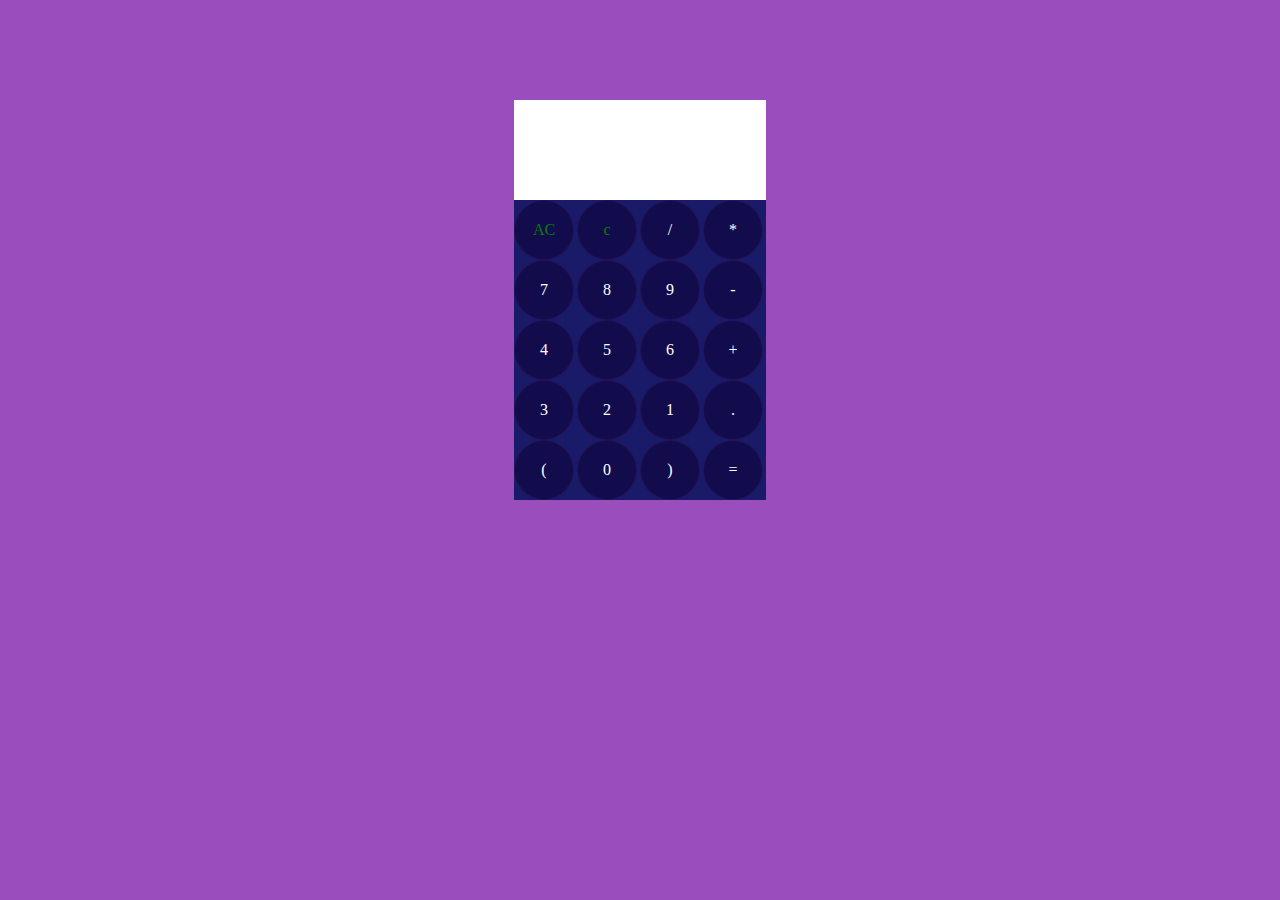
<file: calculator/index.html>
<!DOCTYPE html>
<html>
    <head>
        <title>
            calculator
        </title>
        <link rel="stylesheet" href="style.css">
    </head>
    
    <body>
        
            
            
    <form class="calculator" name="calc">
        
        <input class="value" type="text" name="txt" readonly="">
       
        <span class="num clear symbol" onclick="document.calc.txt.value =''">AC</span>
        <span class="num clear symbol" onclick="document.calx.txt.value=''">c</span>
        <span class="num symbol" onclick="document.calc.txt.value +='/'">/</span>
        <span class="num symbol" onclick="document.calc.txt.value +='*'">*</span>
        <span class="num symbol" onclick="document.calc.txt.value +='7'">7</span>
        <span class="num symbol" onclick="document.calc.txt.value +='8'">8</span>
        <span class="num symbol" onclick="document.calc.txt.value +='9'">9</span>
        <span class="num symbol" onclick="document.calc.txt.value +='-'">-</span>
        <span class="num symbol" onclick="document.calc.txt.value +='4'">4</span>
        <span class="num symbol" onclick="document.calc.txt.value +='5'">5</span>
        <span class="num symbol" onclick="document.calc.txt.value +='6'">6</span>
        <span class="num plus symbol" onclick="document.calc.txt.value +='+'">+</span>
        <span class="num symbol" onclick="document.calc.txt.value +='3'">3</span>
        <span class="num symbol" onclick="document.calc.txt.value +='2'">2</span>
        <span class="num symbol" onclick="document.calc.txt.value +='1'">1</span>
        <span class="num symbol" onclick="document.calc.txt.value +='.'">.</span>
        <span class="num symbol" onclick="document.calc.txt.value +='('">(</span>
        <span class="num symbol" onclick="document.calc.txt.value +='0'">0</span>
        <span class="num symbol " onclick="document.calc.txt.value +=')'">)</span>       
        <span class="num equal symbol" onclick="document.calc.txt.value = eval(calc.txt.value)">=</span>
       
    </form>
</body>
</html>
</file>
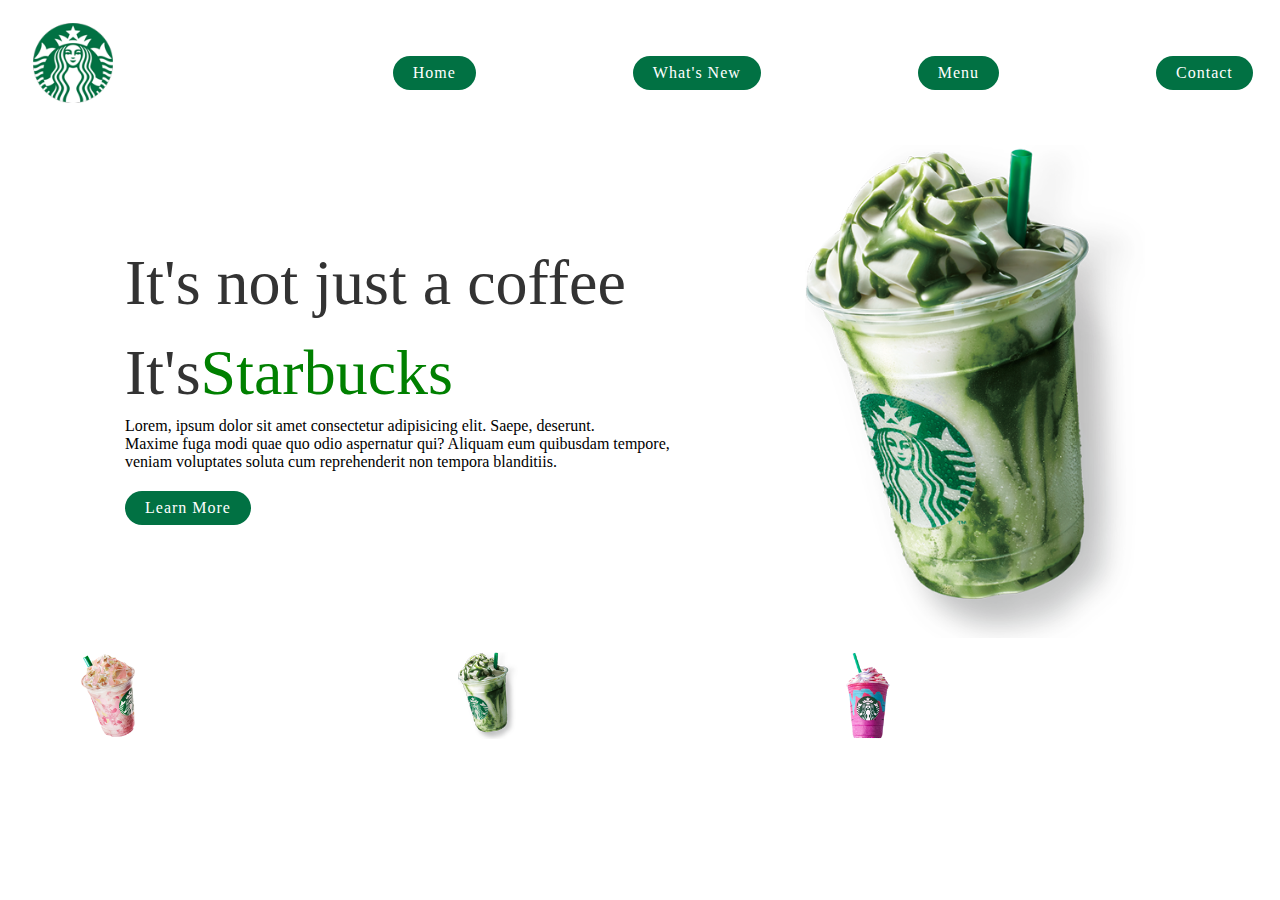
<file: landing page/index.html>
<!Doctype html>
<html lang="en">
    <head>
        <meta charset ="UTF-8">
        <title>Landing page </title>
        <link rel ="stylesheet" href ="style.css">
        
      </head>
    <body>
      <section >
        
        <header>
      <img src="logo.png" class="logo" >
      <ul>
        <li ><a href ="#">Home</a></li>
        <li><a href ="#">What's New</a></li>
        <li><a href ="#">Menu</a></li>
        <li><a href ="#">Contact</a></li>
        
      </ul>
    </header>
    <div class ="content">
      <div class="textbox"></div>
      <h2>It's not just a coffee<br>It's<span>Starbucks</span></h2>
      <p>Lorem, ipsum dolor sit amet consectetur adipisicing elit. Saepe, deserunt.<br> Maxime fuga modi quae quo odio aspernatur qui? Aliquam eum quibusdam tempore, <br>veniam voluptates soluta cum reprehenderit non tempora blanditiis.</p>
      <a href ="#">Learn More</a>
      </div>
      <div class="imgbox">
        <img src="img1.png" class="starbucks">
        </div>
   
    <ul class="thumb">
      <li><img src="thumb2.png" alt="thumb" onClick=" imgSlider('img1.png')"></li>
      <li><img src="thumb1.png" alt="thumb" onClick=" imgSlider('img2.png')"></li>
      <li><img src="thumb3.png" alt="thumb" onClick=" imgSlider('img3.png')"></li>
    </ul>

    
    </section>
    <script type ="text/javascript">
      function imgSlider(anything){
        document.querySelector('.starbucks').src = anything;
      }
    </script>
     </body>
        </html>
</file>
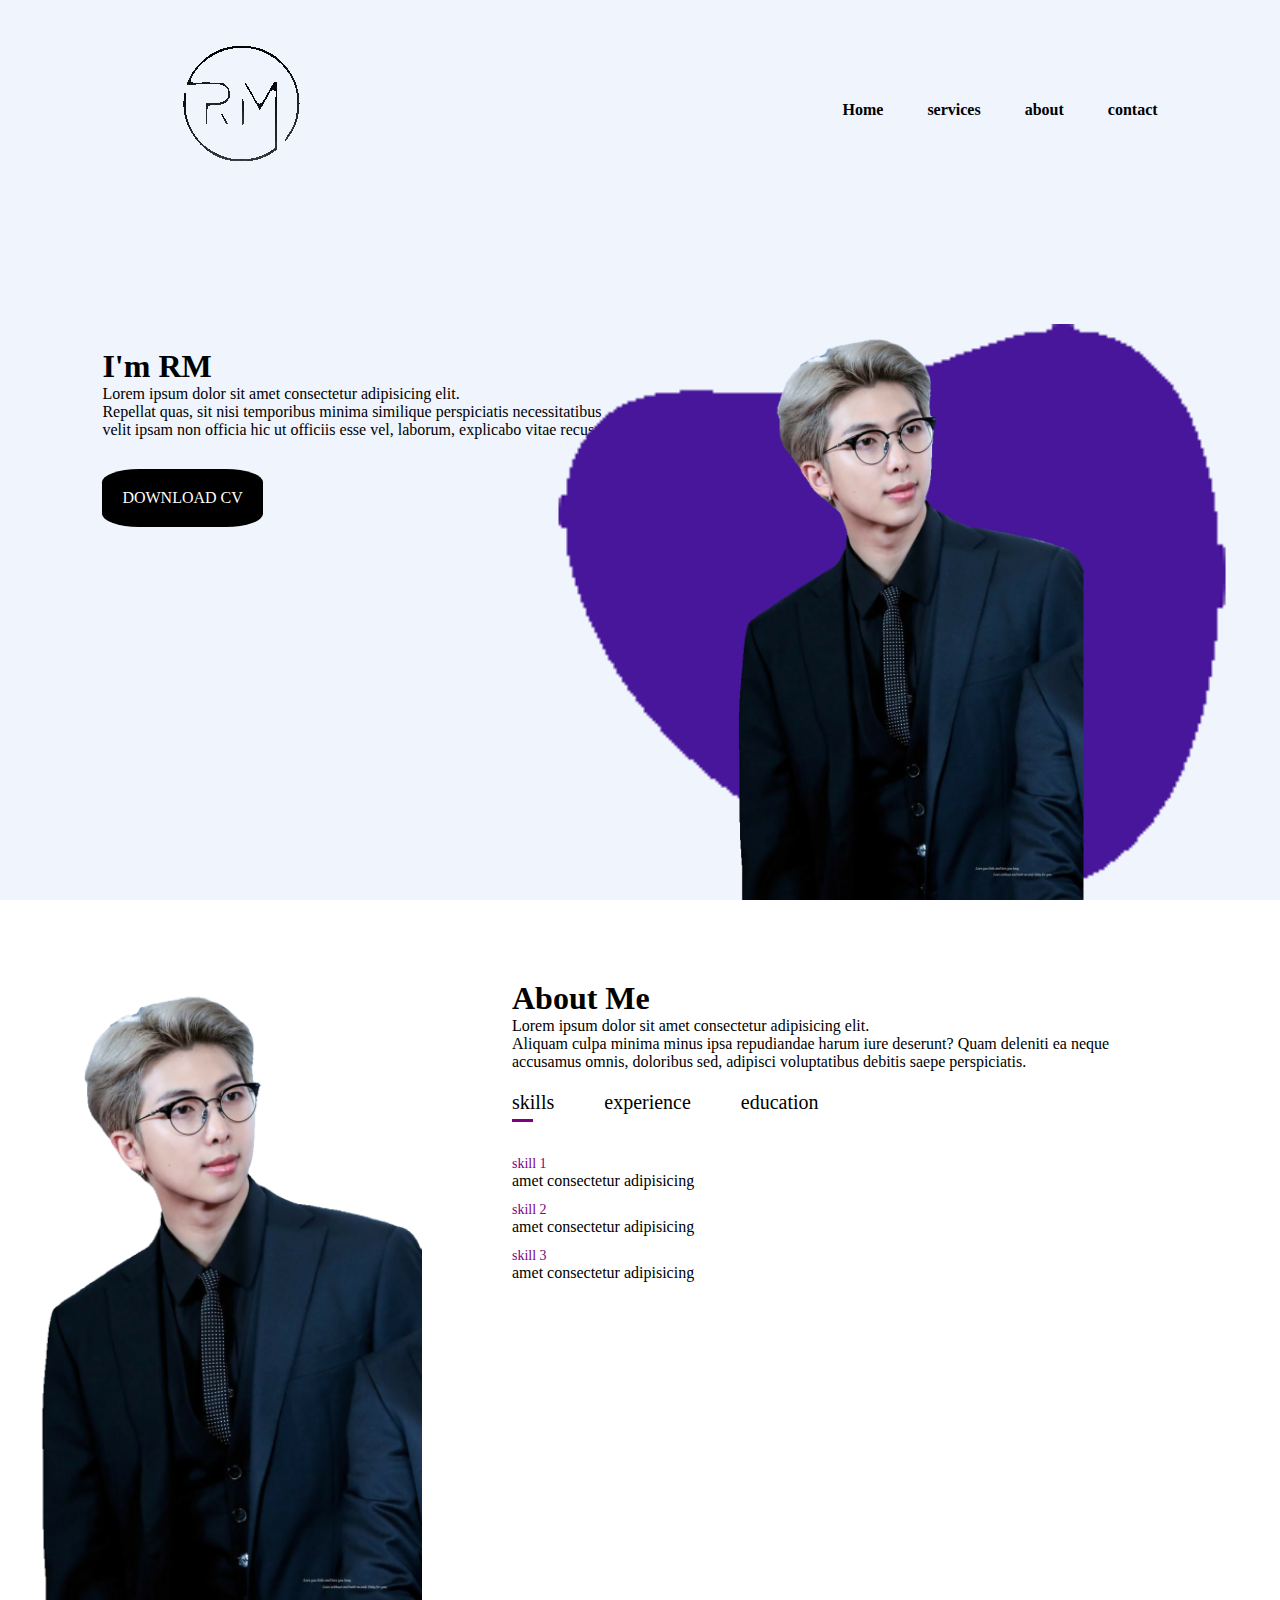
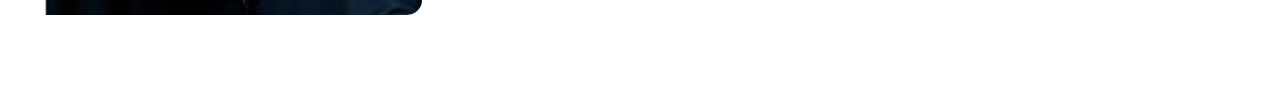
<file: portofolio/index.html>
<!DOCTYPE html>
<html>
    <head>
        <title>
            protofolio 
        </title>
        <link rel="stylesheet" href="style.css">
    </head>
    <body>
       <div class="hero">
        <nav>
            <img src="RM.png" class="logo">
            <ul>
                <li><a href="#">Home</a></li>
                <li><a href="#">services</a></li>
                <li><a href="#">about</a></li>
                <li><a href="#">contact</a></li>
            </ul>
        </nav>
       
       <div class="name">
        <h1>I'm RM</h1>
        <p>Lorem ipsum dolor sit amet consectetur adipisicing elit. <br>Repellat quas, sit nisi temporibus minima similique perspiciatis necessitatibus <br>velit ipsam non officia hic ut officiis esse vel, laborum, explicabo vitae recusandae?</p>
    <a href="#">DOWNLOAD CV</a>
    
    
    </div>
    <div class="images">
        <img src="purple 1.png" class="shape">
        <img src="RM.png.png" class="boy">
        
    </div> 
</div>
<div id="about">
    <div class="container">
        <div class="row">
            <div class="about-col-1">
                <img src="RM.png.png">
            </div>
            <div class="about-col-2">
                <h1>About Me</h1>
                <p>Lorem ipsum dolor sit amet consectetur adipisicing elit.<br> Aliquam culpa minima minus ipsa repudiandae harum iure deserunt? Quam deleniti ea neque <br>accusamus omnis, doloribus sed, adipisci voluptatibus debitis saepe perspiciatis.</p>
            
            
            <div class="title">
                <h3 class="tab-links active-link" onClick="opentab('skills')">skills</h3>
                <h3 class="tab-links " onClick="opentab('experience')">experience</h3>
                <h3 class="tab-links " onClick="opentab('education')">education</h3>
                </div>
            <div class="tab-contents active-tab"  id="skills">
                <ul>
                    <li><span>skill 1</span><br> amet consectetur adipisicing </li>
                    <li><span>skill 2</span><br> amet consectetur adipisicing </li>
                    <li><span>skill 3</span><br> amet consectetur adipisicing </li>
                </ul>
            </div>
            <div class="tab-contents " id="experience">
                <ul>
                    <li><span>year</span><br> amet consectetur adipisicing </li>
                    <li><span>year</span><br> amet consectetur adipisicing </li>
                    <li><span>year</span><br> amet consectetur adipisicing </li>
                </ul>
            </div>
            <div class="tab-contents " id="education">
                <ul>
                    <li><span>college</span><br> amet consectetur adipisicing </li>
                    <li><span>school</span><br> amet consectetur adipisicing </li>
                    
                </ul>
            </div>
        </div>
    </div>
</div>

<script>
    var tablinks = document.getElementsByClassName("tab-links");
    var tabcontents = document.getElementsByClassName("tab-contents");

    function opentab(tabname){
        for(tablink of tablinks){
            tablink.classList.remove("active-link");
        }
        for(tabcontent of tabcontents){
            tabcontent.classList.remove("active-tab");
        }
        event.currentTarget.classList.add("active-link");
        document.getElementById(tabname).classList.add("active-tab");
      
    }

</script>
    </body>
</html>
</file>
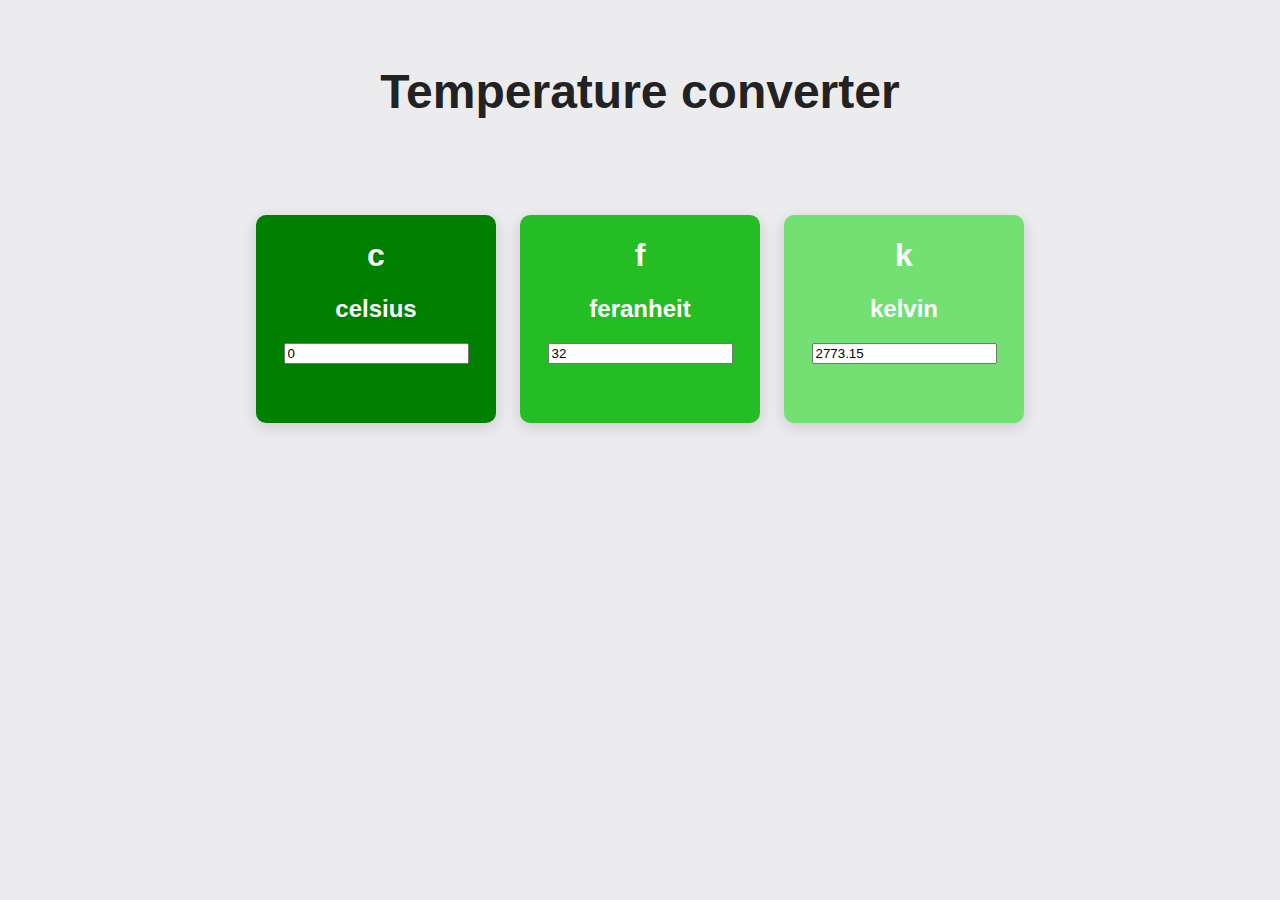
<file: temperature converter/index.html>
<!DOCTYPE html>
<html>
    <head>
        <title>
            temperature converter
        </title>
        <link rel="stylesheet" href="style.css">
      
    </head>
    <body>
        <h1 class="title">Temperature converter</h1>
        <div class="units">
            <div class="panel">
                <h1 class="bg-unit">c</h1>
                <h2>celsius</h2>
                <input type="number" id="celsius" value="0"/>
            </div>
            <div class="panel">
                <h1 class="bg-unit">f</h1>
                <h2>feranheit</h2>
                <input type="number" id="feranheit" value="32"/>
            </div>
            <div class="panel">
                <h1 class="bg-unit">k</h1>
                <h2>kelvin</h2>
                <input type="number" id="kelvin" value="2773.15"/>
            </div>
        </div>
        <script>
            const inputs= document.querySelectorAll(".panel input");
const c=document.querySelector("#celsius");
const f=document.querySelector("#fahrenheit");
const k=document.querySelector("#kelvin");

inputs.forEach(input =>{

    input.addEventListener("input", e => {
        const unit = e.target.id;
        const v = parseInt(e.target.value);

        if(unit === "celsius"){
            f.value = parseFloat((v * 1.8) + 32).toFixed(4) * 1;

            k.value = parseFloat(v + 273.15).toFixed(4) * 1;
        }

         else if(unit === "fahrenheit"){

            c.value = parseFloat((v - 32) * 5 / 9).toFixed(4) * 1;

            k.value = parseFloat(((v - 32) * 5 /  9) + 273.15).toFixed(4) * 1;
        }

        else if(unit === "kelvin"){

            c.value = parseFloat(v - 273.15).toFixed(4) * 1;

            f.value = parseFloat((v - 273.15) * 9 / 5 + 32).toFixed(4) * 1;
        }
    });
});
        </script>
    </body>
</html>
</file>
<file: calculator/style.css>
*{
    margin: 0;
    padding: 0%;
    box-sizing: border-box;
    
}
body{
    
   display: flex;
   align-items: center;
   justify-content: center;
   margin-top: 100px;
   background:rgb(154, 78, 189);
   color: white;
    cursor: pointer;
    
}


.calculator{
    position: relative;
    display: grid;
    background: rgb(25, 26, 104);

}
.calculator .value{
   grid-column: span 4;
   height: 100px;
   text-align: right;
   border: none;
  outline: none;
 
  padding: 10px;
  font-size: 18px;
}
.calculator span{
    display: grid;
    width:60px;
    height: 60px;
    
    background-color: rgb(18, 12, 77);
    place-items: center;
    border: .1px solid rgba(224, 81, 217, 0.082);
}
.calculator span:active{
    background: rgb(61, 223, 46);
}

.calculator span.symbol{
    border-radius: 50px;
   
}
.calculator span.clear{
    color: green;
    
}
</file>
<file: landing page/style.css>
*{
    margin: 0%;
    padding: 0%;
    box-sizing: border-box;
}
section{

    position: relative;
    width: 100%;
    min-width: 100vh;
    padding: 125px;
    display:flex;
    justify-content: space-between;
    align-items: center;
    background: #fff;

}
header{
    position: absolute;
    top:0%;
    left: 0%;
    margin: 1%;
    width: 100%;
    padding: 10px 20px;
    display:flex;
    justify-content: space-between;
    align-items: center;
   
}
.logo{
      position: relative;
      max-width: 80px;
      
}
 ul{
    position: relative;
    min-width: 100vh;
    padding: 10px 20px;
    display:flex;
    justify-content: space-between;
    align-items: center;
    background: #fff;
    list-style: none;

}
ul li a{
    text-decoration: none;
    font-weight: 100;
    color: rgb(255, 255, 255);
    display: inline-block;
}
.content{
    position: relative;
    max-width: 600px;
   

}
 h2{
color:#333;
font-size: 4em;
line-height: 1.4em;
font-weight: 500;
}
 h2 span{
color: green;
}
a{

 display:inline-block;
 margin-top: 20px;
 padding :8px 20px;
 background: #017143;
 color: #fff;
 border-radius: 40px;
 font-weight: 500;
 letter-spacing: 1px;
 text-decoration: none;
}
.imgbox{
    width:10px;
    display:flex;
    justify-content: flex-end;
    padding-right: 10px;
    margin-top: 20px;
}
img{
    max-width: 340px;
}
.thumb
{
    position:absolute;
    left: 10%;
    bottom: 10px;
    transform: translate(-10%);
    display: flex;
}
.thumb li{
    list-style: none;
    display: inline-block;
    margin: 0 20px;
    cursor: pointer;
    transition: 0.5s;
}
.thumb li :hover{
    transform: translateY(-15px);
}
.thumb li img{
    max-width: 60px;
}
</file>
<file: portofolio/style.css>
*{
    margin: 0%;
    padding:0%;

}
.hero{
    position: relative;
    width: 100%;
    height: 100vh;
    background: #eff4fd;

}
nav{
    display: flex;
    width:84%;
    margin:auto;
    padding: 20px 0;
    align-items: center;
    justify-content: space-between;
}
nav ul li {
    display: inline-block;
    list-style: none;
    margin: 10px 20px;
}
nav ul li a{
    text-decoration: none;
    color:black;
    font-weight: bold;
    font-size: medium; 
}
nav ul li a:hover{
 color:red;
}
.name{
    margin-left: 8%;
    margin-top: 10%;
}
.name a{
        text-decoration: none;
        background-color: black;
        color:white ;
        padding: 20px 20px;
        margin:30px 0px;
        display: inline-block;
        border-radius: 23%;
        
}
.name a:hover{
    color: blueviolet;
    background-color: white;
}
.images{
    width:45%;
    height:80%;
    position:absolute;
bottom:0;
right: 100px;
}
.images img{
        height: 80%;
        position: absolute;
        left: 50%;
        bottom: 0;
        transform: translateX(-50%);
       transition:bottom 1s,left 1s;
}
.images:hover .shape{
    bottom:40px;

}
.images:hover.boy{
    left:45%;
}

.main{
    margin:8%;

}
/* about */
#about{
    padding: 80px 0;

}
.row{
    display: flex;
    justify-content: space-between;
    flex-wrap: wrap;
}
.about-col-1{
    flex-basis: 33%;

}
.about-col-1 img{
    width:100%;
    border-radius: 15px;
}
.about-col-2{
    flex-basis: 60%;

}
.title{
    display: flex;
    margin:20px 0 40px;

}
.tab-links{
    margin-right: 50px;
    font-size:20px;
    font-weight:500;
    cursor: pointer;
    position: relative;
}
.tab-links::after{
    content: "";
    width: 0%;
    height:3px;
    background: purple;
    position: absolute;
    left: 0%;
    bottom: -8px;
    transition: 0.5s;
}
.tab-links.active-link::after{
    width: 50%;
}
.tab-contents ul li{
    list-style:none;
    margin: 10px 0;

}
.tab-contents ul li span{
    color: purple;
    font-size: 14px;
}
.tab-contents{
    display: none;
}
.tab-contents.active-tab{
    display: block;
}
</file>
<file: temperature converter/style.css>
body{
    margin: 0;
    font-family: sans-serif;
    background: #ececee;
    text-align: center;
    padding: 2em;
    color: #fff;
}
.title{
    font-size: 3em;
    margin-bottom: 2em;
    color: #222;
}
.units{
    display: flex;
    justify-content: center;
    align-items: center;
    gap: 1.5rem;
    flex-wrap: wrap;
}
.panel{
    border-radius: 10px;
    box-shadow: 
    0 4px 15px rgba(0, 0, 0, 0.15);
    min-width: 15em;
    height: 13em;
    position: relative;
}

.panel:nth-child(1){
    background: green;

}

.panel:nth-child(2){
    background: rgb(36, 189, 36);

}
.panel:nth-child(3){
    background: rgb(114, 224, 114);

}
</file>
